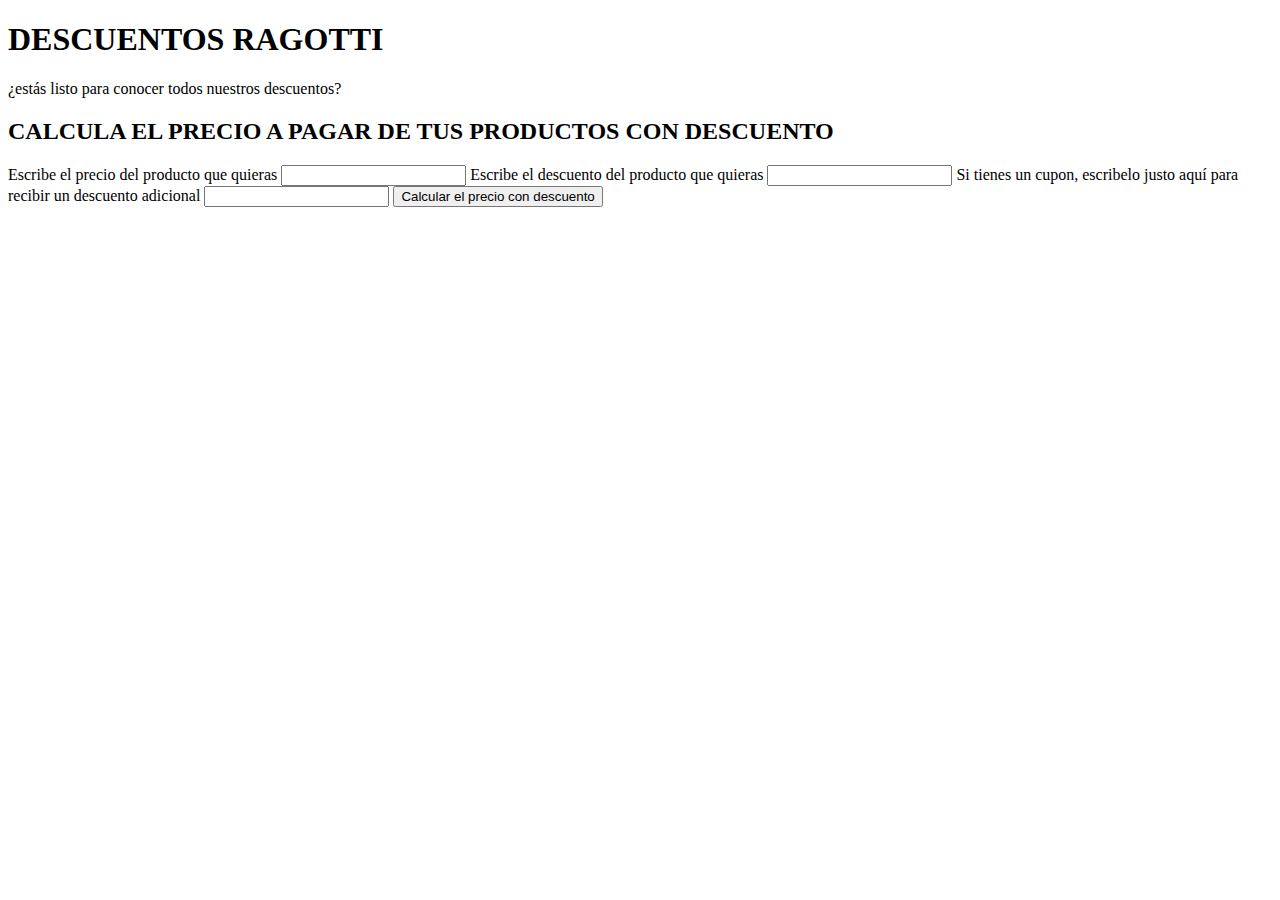
<file: DESCUENTOS/descuentos.html>
<!DOCTYPE html>
<html lang="en">
  <head>
    <meta charset="UTF-8" />
    <meta http-equiv="X-UA-Compatible" content="IE=edge" />
    <meta name="viewport" content="width=device-width, initial-scale=1.0" />
    <title>Porcentajes y Descuentos</title>
  </head>
  <body>
    <header>
      <h1>DESCUENTOS RAGOTTI</h1>
      <p>¿estás listo para conocer todos nuestros descuentos?</p>
    </header>

    <section>
      <h2>CALCULA EL PRECIO A PAGAR DE TUS PRODUCTOS CON DESCUENTO</h2>

      <form action="">
        <label for="inputPrecio">
          Escribe el precio del producto que quieras
        </label>
        <input type="number" name="" id="inputPrecio" />

        <label for="inputDescuento">
          Escribe el descuento del producto que quieras
        </label>
        <input type="number" id="inputDescuento" />

        <label for="inputCupon">
          Si tienes un cupon, escribelo justo aquí para recibir un descuento
          adicional
        </label>
        <input type="tex" id="inputCupon" />

        <button type="button" onclick="precioDeOferta()">
          Calcular el precio con descuento
        </button>

        <p id="resultado"></p>
      </form>
    </section>

    <script src="descuentos.js"></script>
  </body>
</html>
</file>
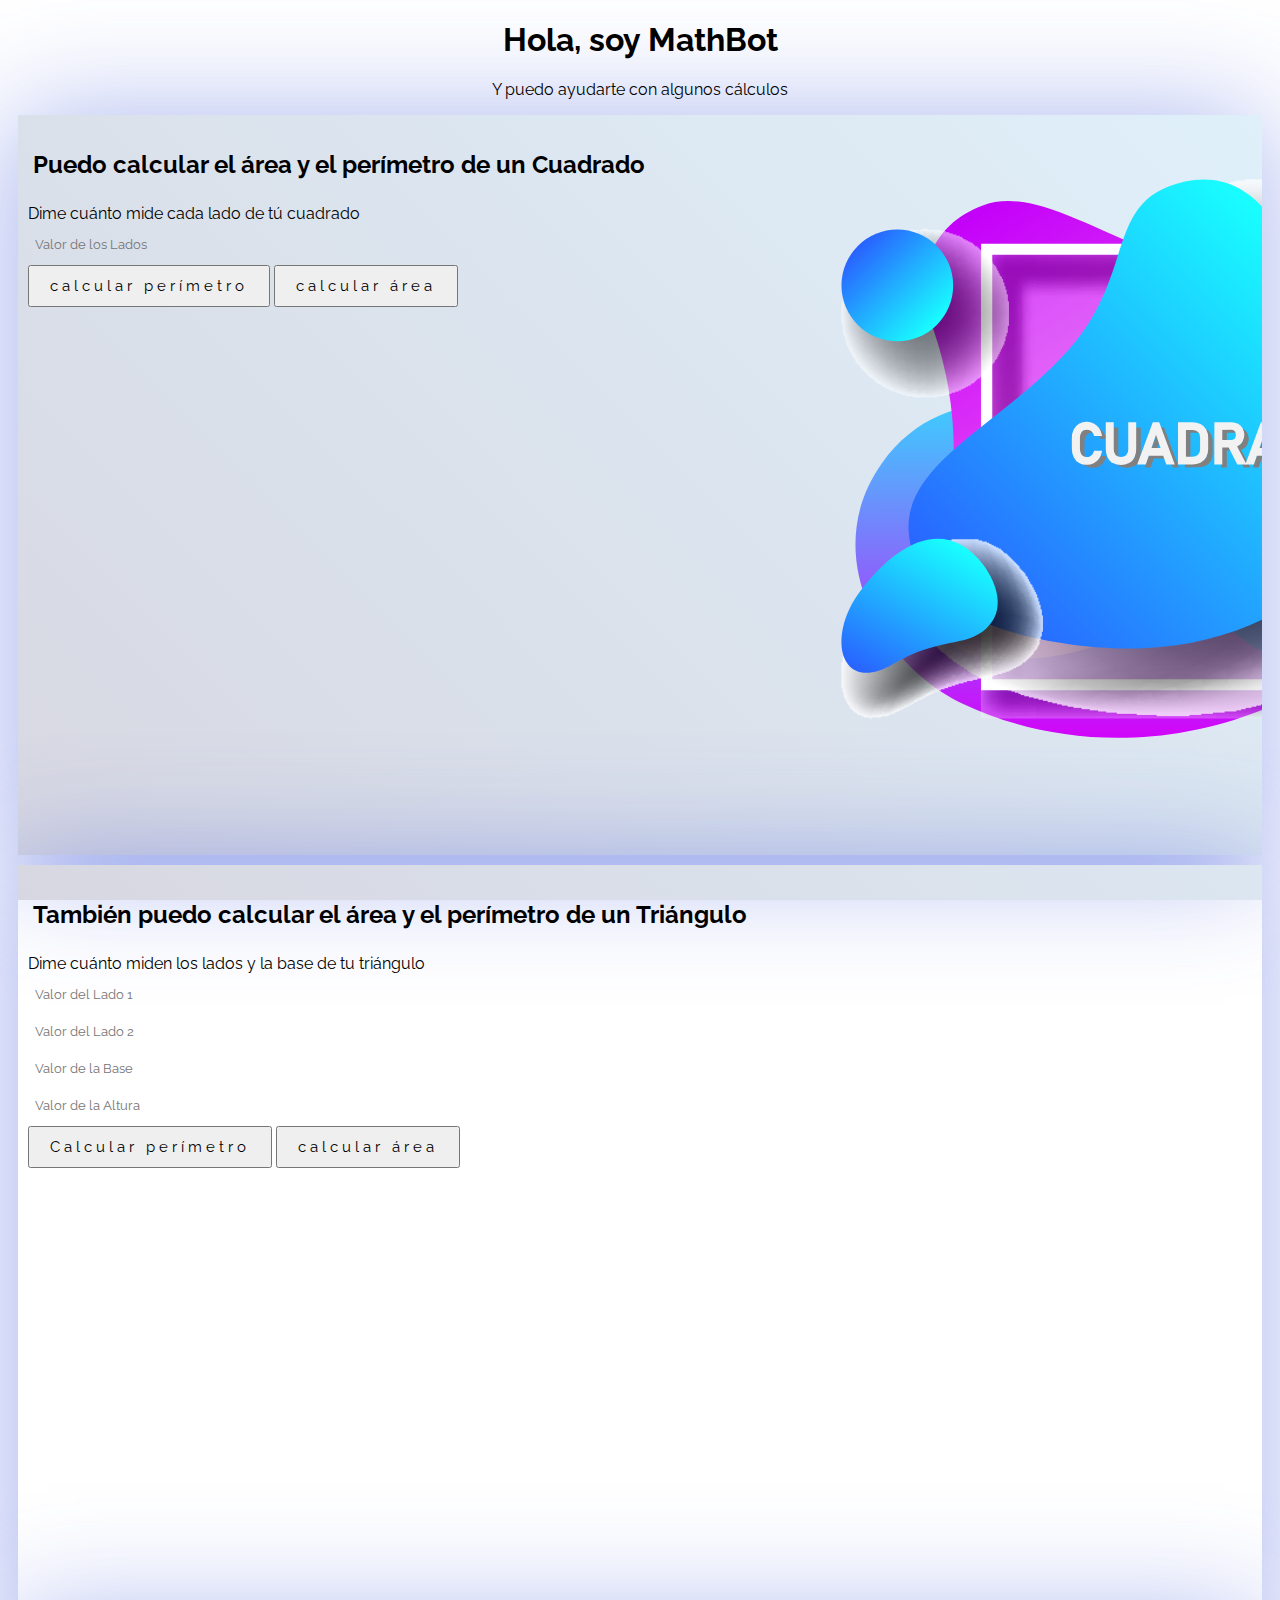
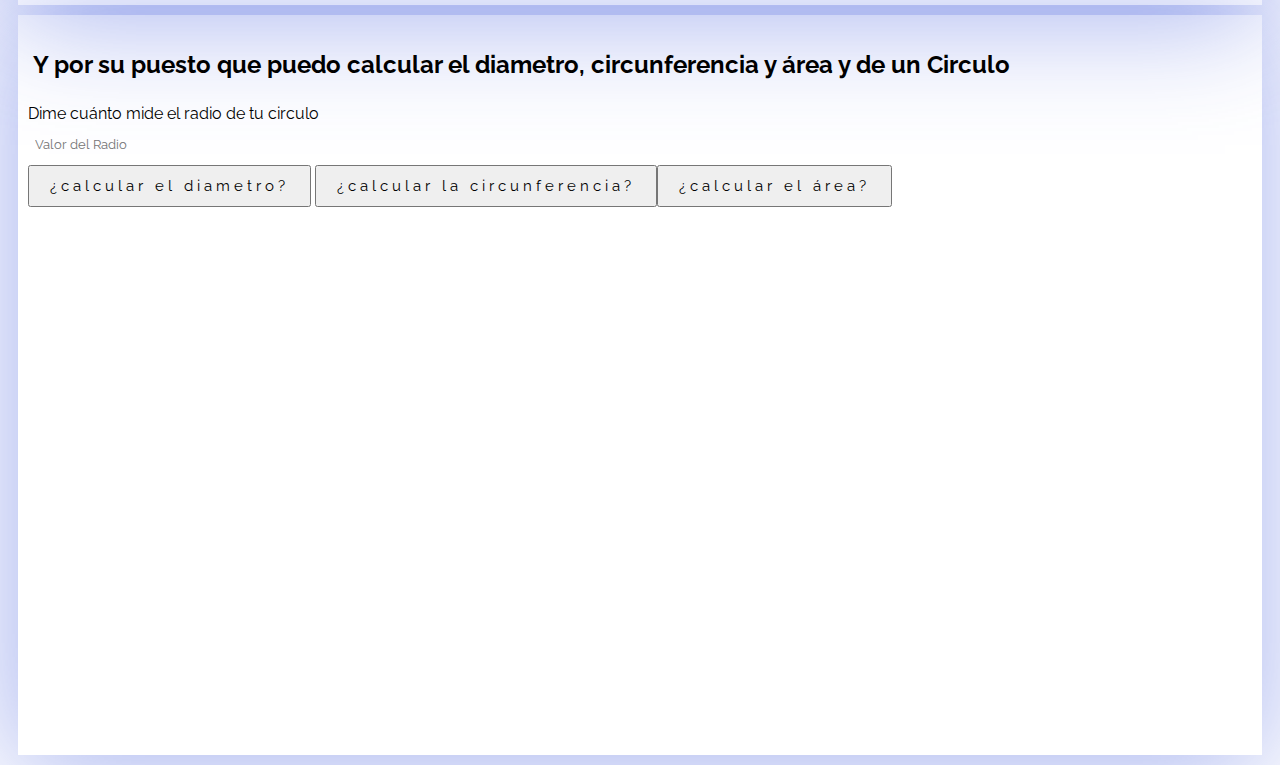
<file: FIGURAS GEOMETRICAS/figuras.html>
<!DOCTYPE html>
<html lang="en">
  <head>
    <meta charset="UTF-8" />
    <meta http-equiv="X-UA-Compatible" content="IE=edge" />
    <meta name="viewport" content="width=device-width, initial-scale=1.0" />
    <title>Fíguras Geométricas</title>
    <link rel="stylesheet" href="./figuras.css">
    <link rel="preconnect" href="https://fonts.googleapis.com" />
    <link rel="preconnect" href="https://fonts.gstatic.com" crossorigin />
    <link
      href="https://fonts.googleapis.com/css2?family=Raleway:ital,wght@0,100;1,500;1,700&display=swap"
      rel="stylesheet"
    />
  </head>
  
  <body>
    <header class="cabecera">
      <h1 class="cabecera_h1">Hola, soy MathBot</h1>
      <p class="cabecera_parrafo">Y puedo ayudarte con algunos cálculos</p>
    </header>

    <section class="seccionCuadrado">
      <h2 class="seccionCuadrado_h2">Puedo calcular el área y el perímetro de un Cuadrado</h2>
      <form>
        <label class="seccionCuadrado_label" for="inputCuadrado">
          Dime cuánto mide cada lado de tú cuadrado
        </label>
        <input id="inputCuadrado" type="number" placeholder="Valor de los Lados"/>
        <span class="inputSpan"></span>
        <button class="buttonCuadrado" type="button" onclick="calcularPerimetroCuadrado()">
          calcular perímetro
          <span class="span1Cuadrado"></span>
          <span class="span2Cuadrado"></span>
          <span class="span3Cuadrado"></span>
          <span class="span4Cuadrado"></span>
        </button>
        <button class="buttonCuadrado" type="button" onclick="calcularAreaCuadrado()">
          calcular área
          <span class="span1Cuadrado"></span>
          <span class="span2Cuadrado"></span>
          <span class="span3Cuadrado"></span>
          <span class="span4Cuadrado"></span>
        </button>
      </form>
      </section>

      <section class="seccionTriangulo">
        <h2 class="seccionTriangulo_h2">También puedo calcular el área y el perímetro de un Triángulo</h2>
        <form>
        <label for="inputLado1">
          Dime cuánto miden los lados y la base de tu triángulo
        </label>
        <input id="inputLado1" type="number" placeholder="Valor del Lado 1"/>
        <span class="inputSpan"></span>
        <input id="inputLado2" type="number" placeholder="Valor del Lado 2"/>
        <span class="inputSpan"></span>
        <input id="inputBase" type="number" placeholder="Valor de la Base"/>
        <span class="inputSpan"></span>
        <input id="inputAltura" type="number" placeholder="Valor de la Altura"/>
        <span class="inputSpan"></span>
        <button class="buttonTriangulo" type="button" onclick="calcularPerimetroTriangulo()">
          Calcular perímetro
          <span class="span1Triangulo"></span>
          <span class="span2Triangulo"></span>
          <span class="span3Triangulo"></span>
          <span class="span4Triangulo"></span>
        </button>
        <button class="buttonTriangulo" type="button" onclick="calcularAreaTriangulo()">
          calcular área
          <span class="span1Triangulo"></span>
          <span class="span2Triangulo"></span>
          <span class="span3Triangulo"></span>
          <span class="span4Triangulo"></span>
        </button>
      </form>
      </section>

      <section class="seccionCirculo">
        <h2 class="seccionCirculo_h2">Y por su puesto que puedo calcular el diametro, circunferencia y área y de un Circulo</h2>
        <form >
        <label for="inputRadio">
          Dime cuánto mide el radio de tu circulo
        </label>
        <input id="inputRadio" type="number" placeholder="Valor del Radio"/>
        <span class="inputSpan"></span>
        <button class="buttonCirculo" type="button" onclick="calculardiametroCirculo()">
          ¿calcular el diametro?
          <span class="span1Circulo"></span>
          <span class="span2Circulo"></span>
          <span class="span3Circulo"></span>
          <span class="span4Circulo"></span>
        </button>
        <button class="buttonCirculo" type="button" onclick="calcularCircunferenciaCirculo()">
          ¿calcular la circunferencia?
          <span class="span1Circulo"></span>
          <span class="span2Circulo"></span>
          <span class="span3Circulo"></span>
          <span class="span4Circulo"></span>
        <button class="buttonCirculo" type="button" onclick="calcularAreaCirculo()">
          ¿calcular el área?
          <span class="span1Circulo"></span>
          <span class="span2Circulo"></span>
          <span class="span3Circulo"></span>
          <span class="span4Circulo"></span>
        </button>
        </form>
        </section>

    <script src="./figuras.js"></script>
  </body>
</html>
</file>
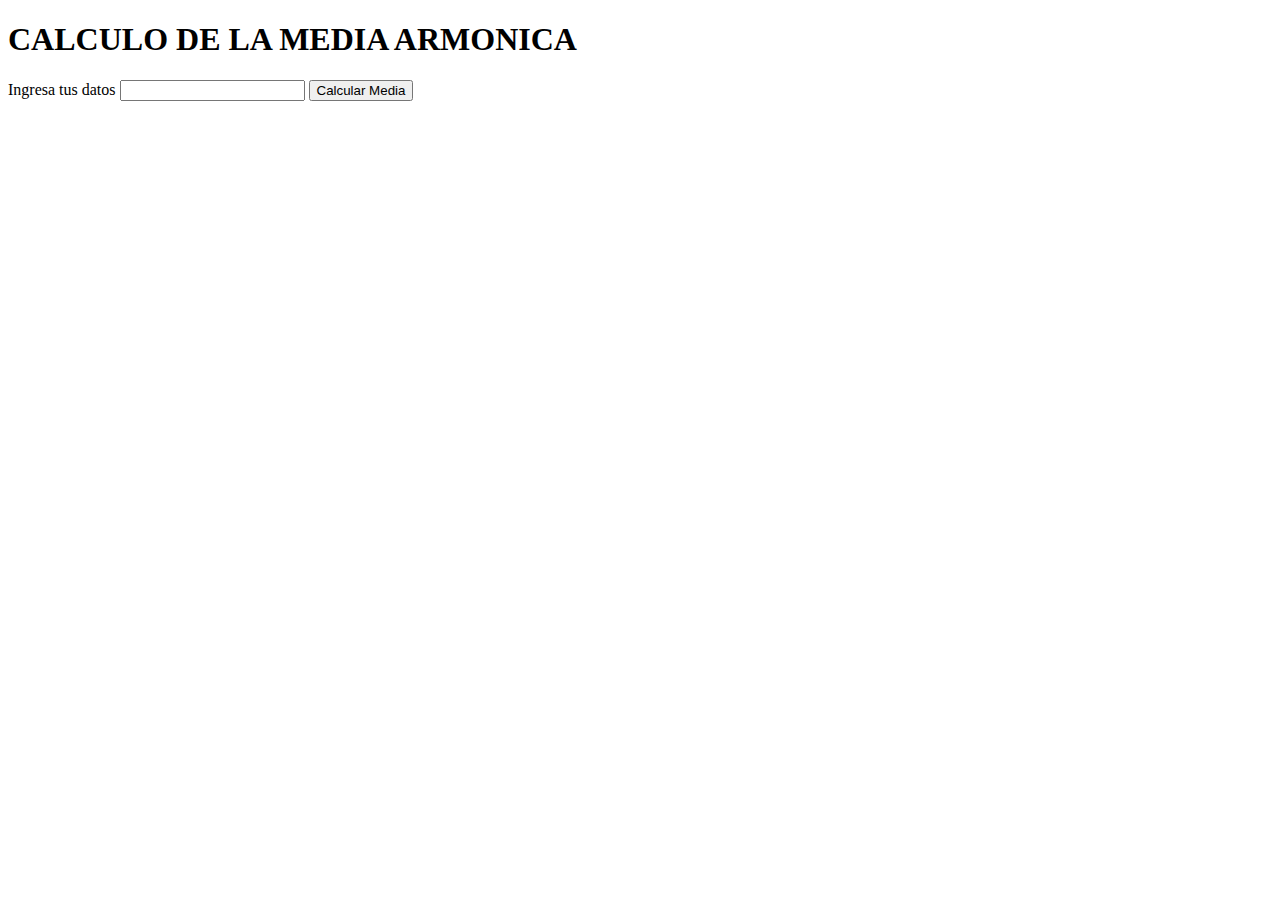
<file: PROMEDIOS/mediaArmonica.html>
<!DOCTYPE html>
<html lang="en">
  <head>
    <meta charset="UTF-8" />
    <meta http-equiv="X-UA-Compatible" content="IE=edge" />
    <meta name="viewport" content="width=device-width, initial-scale=1.0" />
    <title>MEDIA ARMONICA</title>
  </head>
  <body>
    <header>
      <h1>CALCULO DE LA MEDIA ARMONICA</h1>
    </header>
    <section>
      <form>
        <label for="inputMediana"> Ingresa tus datos </label>

        <input id="inputMediana" type="text" />

        <button type="button" onclick="calcularMediana()">
          Calcular Media
        </button>

        <p id="resultadoMediana"></p>
      </form>
    </section>
    <script src="./mediaArmonica.js"></script>
  </body>
</html>
</file>
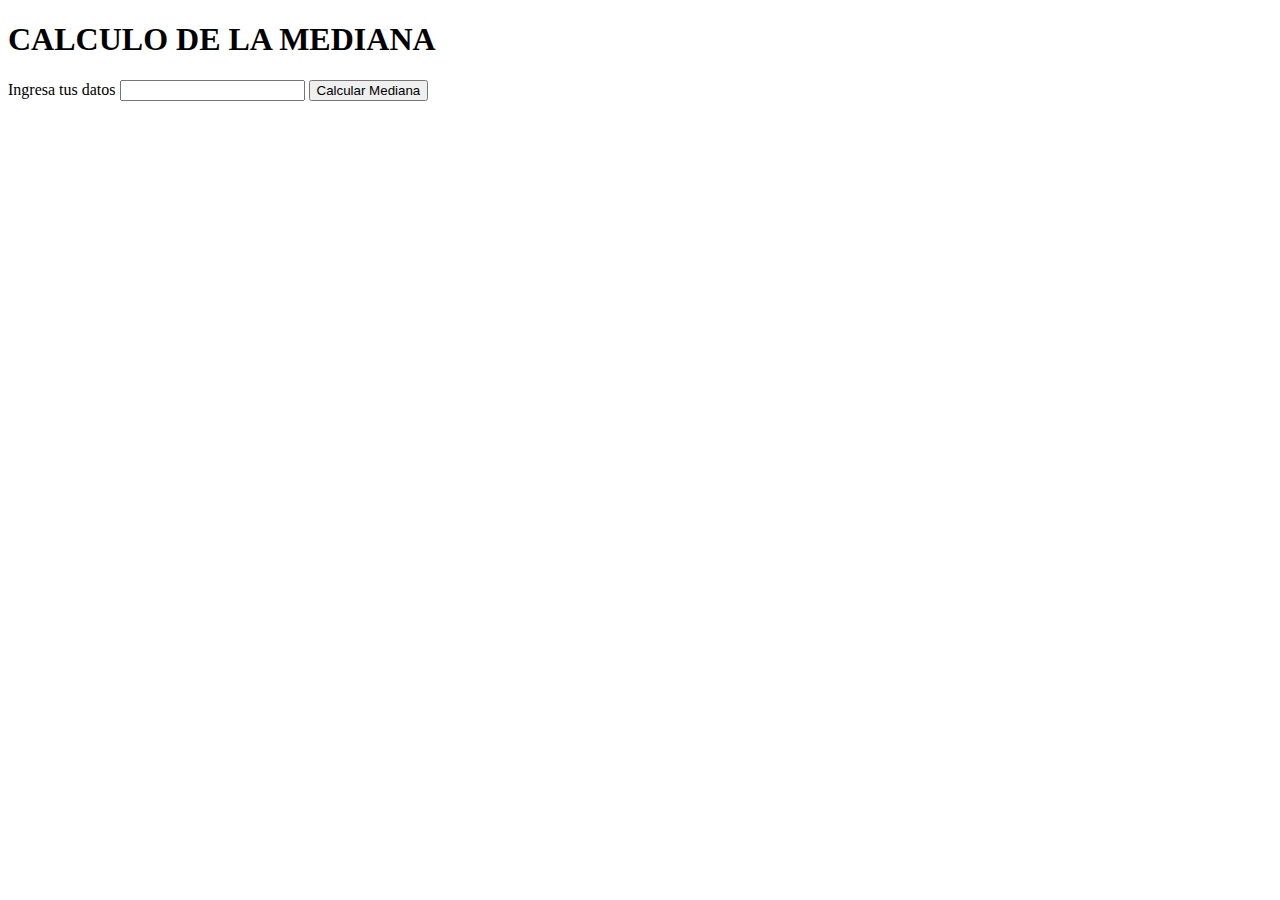
<file: PROMEDIOS/mediana.html>
<!DOCTYPE html>
<html lang="en">
  <head>
    <meta charset="UTF-8" />
    <meta http-equiv="X-UA-Compatible" content="IE=edge" />
    <meta name="viewport" content="width=device-width, initial-scale=1.0" />
    <title>MEDIANA</title>
  </head>
  <body>
    <header>
      <h1>CALCULO DE LA MEDIANA</h1>
    </header>
    <section>
      <form>
        <label for="inputMediana"> Ingresa tus datos </label>

        <input id="inputMediana" type="text" />

        <button type="button" onclick="calcularMediana()">
          Calcular Mediana
        </button>

        <p id="resultadoMediana"></p>
      </form>
    </section>
    <script src="./mediana.js"></script>
  </body>
</html>
</file>
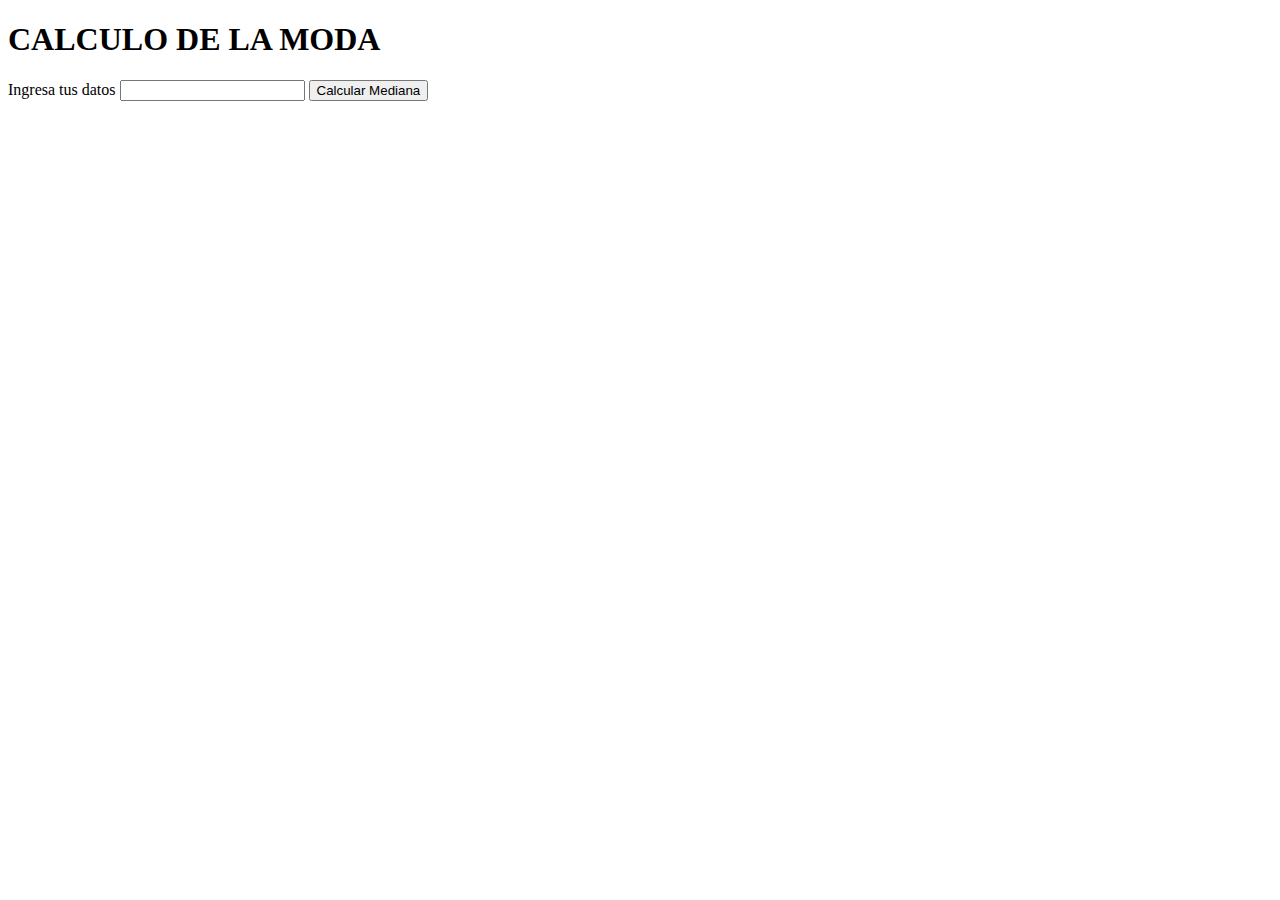
<file: PROMEDIOS/moda.html>
<!DOCTYPE html>
<html lang="en">
  <head>
    <meta charset="UTF-8" />
    <meta http-equiv="X-UA-Compatible" content="IE=edge" />
    <meta name="viewport" content="width=device-width, initial-scale=1.0" />
    <title>MODA</title>
  </head>
  <body>
    <header>
      <h1>CALCULO DE LA MODA</h1>
    </header>
    <section>
      <form>
        <label for="inputMediana"> Ingresa tus datos </label>

        <input id="inputMediana" type="text" />

        <button type="button" onclick="calcularMediana()">
          Calcular Mediana
        </button>

        <p id="resultadoMediana"></p>
      </form>
    </section>
    <script src="./moda.js"></script>
  </body>
</html>
</file>
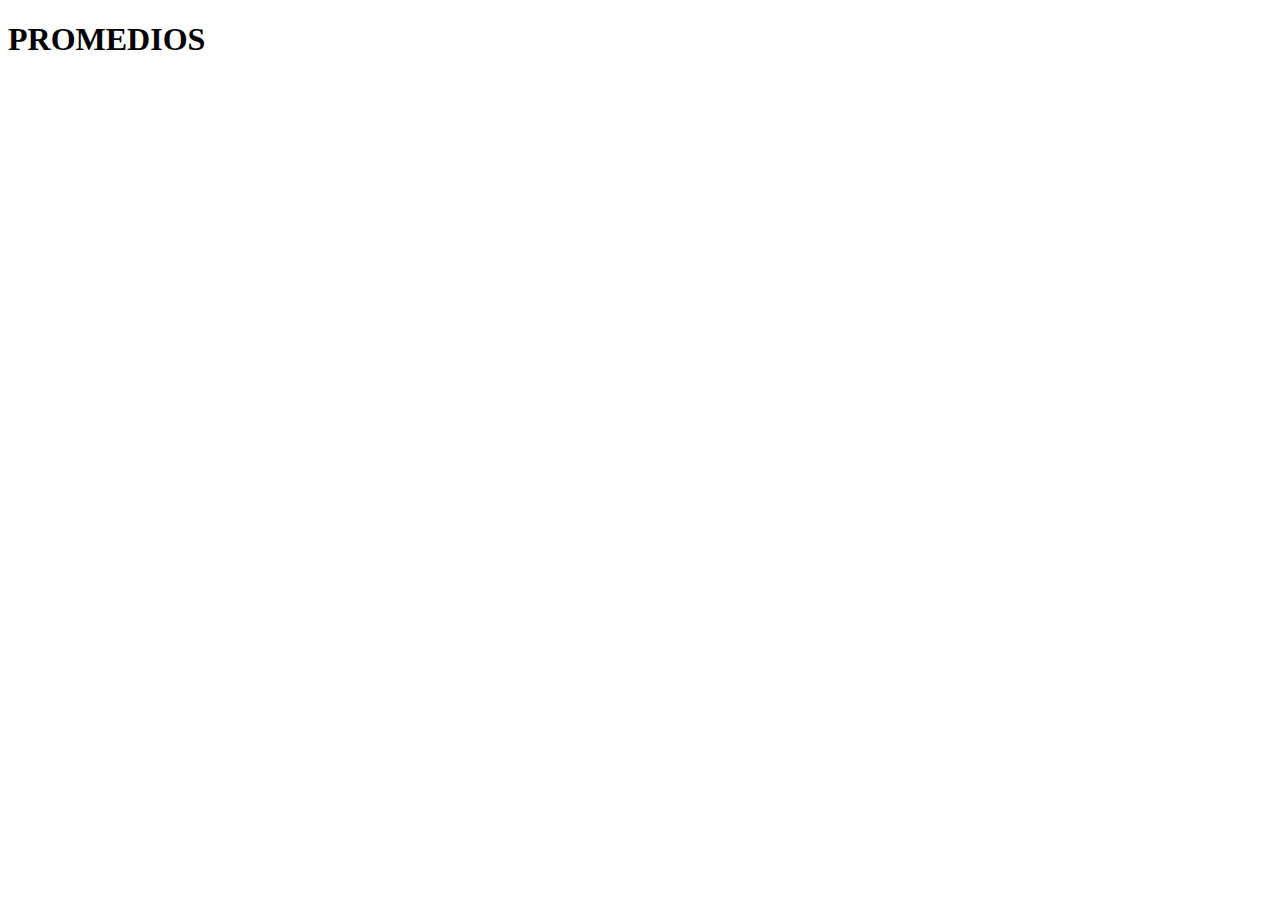
<file: PROMEDIOS/promedio.html>
<!DOCTYPE html>
<html lang="en">
  <head>
    <meta charset="UTF-8" />
    <meta http-equiv="X-UA-Compatible" content="IE=edge" />
    <meta name="viewport" content="width=device-width, initial-scale=1.0" />
    <title>PROMEDIOS</title>
  </head>
  <body>
    <h1>PROMEDIOS</h1>
    <script src="./promedio.js"></script>
  </body>
</html>
</file>
<file: FIGURAS GEOMETRICAS/figuras.css>
* {
  font-family: "Raleway", sans-serif;
}

/*CODIGO DE PARTE CABECERA*/

.cabecera_h1 {
  display: flex;
  justify-content: center;
  align-items: center;
}

.cabecera_parrafo {
  display: flex;
  justify-content: center;
  align-items: center;
}

/*CODIGO DE PARTE SECTION*/

.seccionCuadrado {
  background-image: url(./cuadrado.svg);
  background-size: cover;
  background-attachment: fixed;
}

.seccionCirculo {
  background-image: url(./circulo.svg);
  background-size: cover;
  background-attachment: fixed;
}

.seccionTriangulo {
  background-image: url(./triangulo.svg);
  background-size: cover;
  background-attachment: fixed;
}

section {
  -webkit-box-shadow: -3px 9px 111px 5px rgba(69, 94, 222, 0.47);
  -moz-box-shadow: -3px 9px 111px 5px rgba(69, 94, 222, 0.47);
  box-shadow: -3px 9px 111px 5px rgba(69, 94, 222, 0.47);
  height: 80vh;
}

h2 {
  padding: 5px;
}

label {
  display: block;
}

section {
  margin: 10px;
  padding: 10px;
}

/*CODIGO DE INPUTS*/

input {
  width: 200px;
  height: 30px;
  display: block;
  margin: 5px;
  outline: none;
  background: none;
  border: 0;
}

input[type="number"]::-webkit-inner-spin-button,
input[type="number"]::-webkit-outer-spin-button {
  -webkit-appearance: none;
  margin: 0;
}

input:focus {
  border-bottom: 2px solid rgba(69, 94, 222, 0.47);
}

/*CODIGO DE BOTONES*/

button {
  position: relative;
  display: inline-block;
  padding: 10px 20px;
  letter-spacing: 4px;
  font-size: 15px;
  overflow: hidden;
  transition: 0.4s;
}

/*botones del cuadrado*/
.buttonCuadrado:hover {
  background: rgba(179, 0, 179, 0.47);
  box-shadow: 0 0 10px rgba(179, 0, 179, 0.47), 0 0 20px rgba(179, 0, 179, 0.47),
    0 0 40px rgba(179, 0, 179, 0.47);
  transition-delay: 1s;
}

.buttonCuadrado span {
  position: absolute;
  display: block;
}

.span1Cuadrado {
  top: 0;
  left: -100%;
  width: 100%;
  height: 5px;
  background: linear-gradient(90deg, transparent, rgba(179, 0, 179, 0.47));
}

.buttonCuadrado:hover .span1Cuadrado {
  left: 100%;
  transition: 1s;
}

.span3Cuadrado {
  bottom: 0;
  right: -100%;
  width: 100%;
  height: 5px;
  background: linear-gradient(270deg, transparent, rgba(179, 0, 179, 0.47));
}

.buttonCuadrado:hover .span3Cuadrado {
  right: 100%;
  transition: 1s;
  transition-delay: 0.5s;
}

.span2Cuadrado {
  top: -100%;
  right: 0;
  width: 5px;
  height: 100%;
  background: linear-gradient(180deg, transparent, rgba(179, 0, 179, 0.47));
}

.buttonCuadrado:hover .span2Cuadrado {
  top: 100%;
  transition: 1s;
  transition-delay: 0.25s;
}

.span4Cuadrado {
  bottom: -100%;
  left: 0;
  width: 5px;
  height: 100%;
  background: linear-gradient(360deg, transparent, rgba(179, 0, 179, 0.47));
}

.buttonCuadrado:hover .span4Cuadrado {
  bottom: 100%;
  transition: 1s;
  transition-delay: 0.75s;
}

/*botones triangulo*/
.buttonTriangulo:hover {
  background: rgb(0, 255, 0, 0.47);
  box-shadow: 0 0 10px rgb(0, 255, 0, 0.47), 0 0 20px rgb(0, 255, 0, 0.47),
    0 0 40px rgb(0, 255, 0, 0.47);
  transition-delay: 1s;
}

.buttonTriangulo span {
  position: absolute;
  display: block;
}

.span1Triangulo {
  top: 0;
  left: -100%;
  width: 100%;
  height: 5px;
  background: linear-gradient(90deg, transparent, rgb(0, 255, 0, 0.47));
}

.buttonTriangulo:hover .span1Triangulo {
  left: 100%;
  transition: 1s;
}

.span3Triangulo {
  bottom: 0;
  right: -100%;
  width: 100%;
  height: 5px;
  background: linear-gradient(270deg, transparent, rgb(0, 255, 0, 0.47));
}

.buttonTriangulo:hover .span3Triangulo {
  right: 100%;
  transition: 1s;
  transition-delay: 0.5s;
}

.span2Triangulo {
  top: -100%;
  right: 0;
  width: 5px;
  height: 100%;
  background: linear-gradient(180deg, transparent, rgb(0, 255, 0, 0.47));
}

.buttonTriangulo:hover .span2Triangulo {
  top: 100%;
  transition: 1s;
  transition-delay: 0.25s;
}

.span4Triangulo {
  bottom: -100%;
  left: 0;
  width: 5px;
  height: 100%;
  background: linear-gradient(360deg, transparent, rgb(0, 255, 0, 0.47));
}

.buttonTriangulo:hover .span4Triangulo {
  bottom: 100%;
  transition: 1s;
  transition-delay: 0.75s;
}

/*botones circulo*/
.buttonCirculo:hover {
  background: rgba(255, 98, 80, 0.47);
  box-shadow: 0 0 10px rgba(255, 98, 80, 0.47), 0 0 20px rgba(255, 98, 80, 0.47),
    0 0 40px rgba(255, 98, 80, 0.47);
  transition-delay: 1s;
}

.buttonCirculo span {
  position: absolute;
  display: block;
}

.span1Circulo {
  top: 0;
  left: -100%;
  width: 100%;
  height: 5px;
  background: linear-gradient(90deg, transparent, rgba(255, 98, 80, 0.47));
}

.buttonCirculo:hover .span1Circulo {
  left: 100%;
  transition: 1s;
}

.span3Circulo {
  bottom: 0;
  right: -100%;
  width: 100%;
  height: 5px;
  background: linear-gradient(270deg, transparent, rgba(255, 98, 80, 0.47));
}

.buttonCirculo:hover .span3Circulo {
  right: 100%;
  transition: 1s;
  transition-delay: 0.5s;
}

.span2Circulo {
  top: -100%;
  right: 0;
  width: 5px;
  height: 100%;
  background: linear-gradient(180deg, transparent, rgba(255, 98, 80, 0.47));
}

.buttonCirculo:hover .span2Circulo {
  top: 100%;
  transition: 1s;
  transition-delay: 0.25s;
}

.span4Circulo {
  bottom: -100%;
  left: 0;
  width: 5px;
  height: 100%;
  background: linear-gradient(360deg, transparent, rgba(255, 98, 80, 0.47));
}

.buttonCirculo:hover .span4Circulo {
  bottom: 100%;
  transition: 1s;
  transition-delay: 0.75s;
}
</file>
